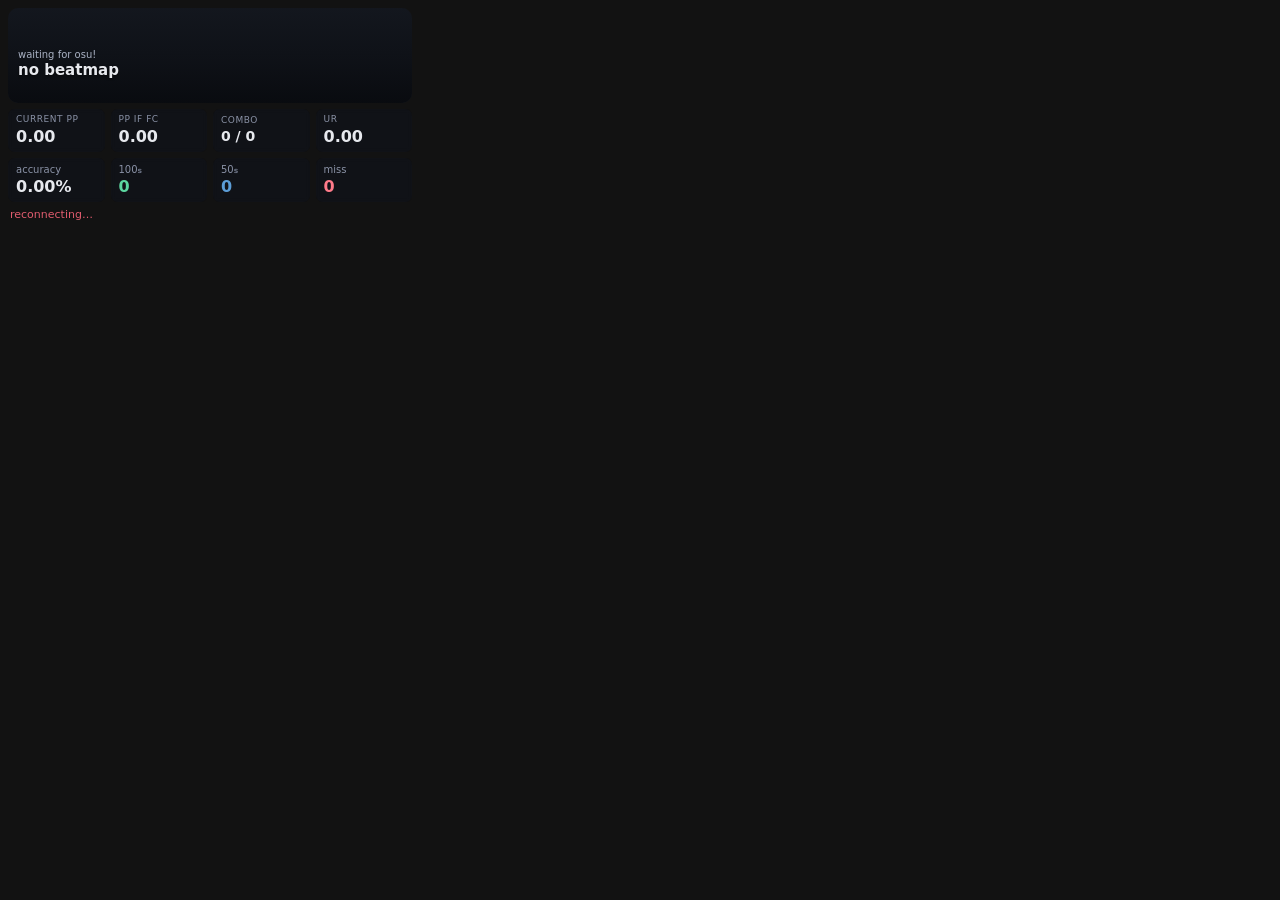
<file: browser_overlays/rtosu Example/index.html>
<!DOCTYPE html>
<html lang="en">
<head>
<meta charset="utf-8">
<title>rtosu Example</title>
<link rel="stylesheet" href="index.css">
<script src="index.js" defer></script>
</head>
<body>
<div class="panel">
  <!-- Map art is stretched across the whole header so it reads as a banner
       rather than a thumbnail. The gradient keeps the text legible. -->
  <header class="banner" id="banner">
    <div class="banner-text">
      <div class="artist" id="artist">waiting for osu!</div>
      <div class="title" id="title">no beatmap</div>
      <div class="banner-foot">
        <span class="sub" id="sub">&nbsp;</span>
        <span class="diff" id="diff">&nbsp;</span>
      </div>
    </div>
  </header>

  <div class="stats">
    <div class="stat">
      <span class="label">current pp</span>
      <span class="value" id="pp">0.00</span>
    </div>
    <div class="stat">
      <span class="label">pp if FC</span>
      <span class="value" id="ppfc">0.00</span>
    </div>
    <div class="stat stat-combo">
      <span class="label">combo</span>
      <span class="value" id="combo">0 / 0</span>
    </div>
    <div class="stat">
      <span class="label">ur</span>
      <span class="value" id="ur">0.00</span>
    </div>
  </div>

  <div class="stats hits" id="hitsRow">
    <div class="stat hit hit-acc">
      <span class="label label-plain">accuracy</span>
      <span class="value" id="acc">0.00%</span>
    </div>
    <div class="stat hit hit-100">
      <span class="label label-plain">100<span class="unit">s</span></span>
      <span class="value" id="hit100">0</span>
    </div>
    <div class="stat hit hit-50">
      <span class="label label-plain">50<span class="unit">s</span></span>
      <span class="value" id="hit50">0</span>
    </div>
    <div class="stat hit hit-miss">
      <span class="label label-plain">miss</span>
      <span class="value" id="hitMiss">0</span>
    </div>
  </div>

  <div class="tourney" id="tourney" hidden>
    <div class="tourney-title">tournament clients <span class="count" id="clientCount"></span></div>
    <div class="players" id="players"></div>
  </div>

  <footer class="footer">
    <span class="state" id="state">connecting&hellip;</span>
    <span class="mods" id="mods" hidden></span>
  </footer>
</div>
</body>
</html>
</file>
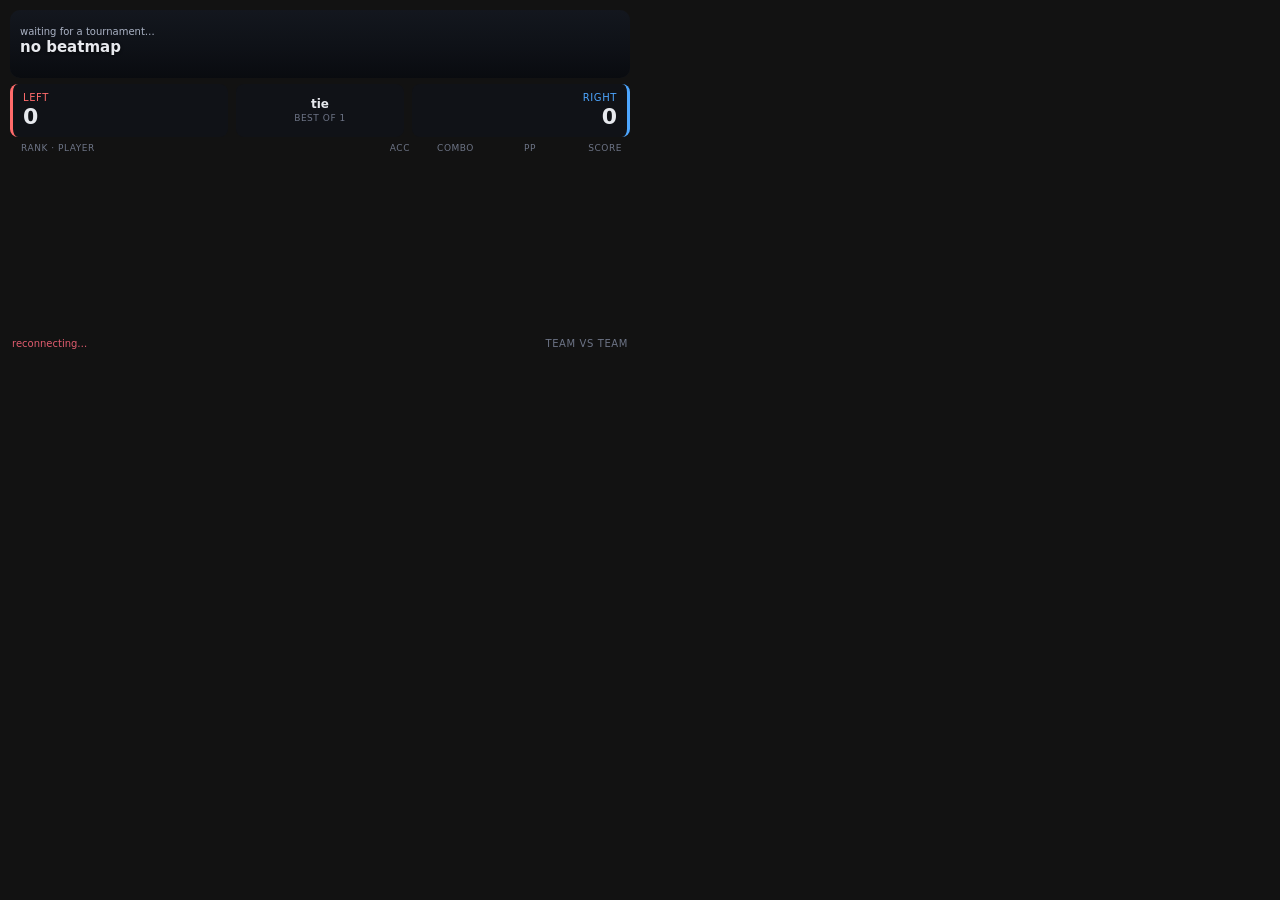
<file: browser_overlays/rtosu Tourney/index.html>
<!DOCTYPE html>
<html lang="en">
<head>
<meta charset="utf-8">
<title>rtosu Tourney</title>
<link rel="stylesheet" href="index.css">
<script src="index.js" defer></script>
</head>
<body>
<div class="panel">
  <!-- Map art spans the header; the gradient keeps the text readable. -->
  <header class="banner" id="banner">
    <div class="banner-text">
      <div class="artist" id="artist">waiting for a tournament&hellip;</div>
      <div class="title" id="title">no beatmap</div>
      <div class="sub" id="sub">&nbsp;</div>
    </div>
    <div class="stars" id="stars">&nbsp;</div>
  </header>

  <!-- Team score bar. Both sides read name, score, stars top to bottom. -->
  <section class="teambar" id="teambar" hidden>
    <div class="side left">
      <div class="side-name" id="leftName">left</div>
      <div class="side-score" id="leftScore">0</div>
      <div class="side-stars" id="leftPoints"></div>
    </div>
    <div class="teambar-mid">
      <div class="lead" id="lead">tie</div>
      <div class="format" id="format">best of 1</div>
    </div>
    <div class="side right">
      <div class="side-name" id="rightName">right</div>
      <div class="side-score" id="rightScore">0</div>
      <div class="side-stars" id="rightPoints"></div>
    </div>
  </section>

  <!-- Headline figures shown in FFA. -->
  <section class="summary" id="summary" hidden>
    <div class="summary-cell">
      <span class="label">leader</span>
      <span class="value" id="leadName">&mdash;</span>
    </div>
    <div class="summary-cell">
      <span class="label">players</span>
      <span class="value" id="playerCount">0</span>
    </div>
    <div class="summary-cell">
      <span class="label">best pp</span>
      <span class="value" id="bestPp">0.00</span>
    </div>
  </section>

  <!-- Column headings, one per stat column so they sit over their numbers. -->
  <div class="colheads" id="colheads">
    <span class="ch">rank &middot; player</span>
    <span class="ch tail">
      <span class="ch-cell">acc</span>
      <span class="ch-cell">combo</span>
      <span class="ch-cell">pp</span>
      <span class="ch-cell">score</span>
    </span>
  </div>

  <!-- One column: both teams stacked, branded by team colour. -->
  <div class="board" id="board">
    <div class="column" id="colAll"></div>
  </div>

  <footer class="footer">
    <span class="state" id="state">connecting&hellip;</span>
    <span class="mode" id="mode"></span>
  </footer>
</div>
</body>
</html>
</file>
<file: browser_overlays/rtosu Example/index.css>
/* rtosu Example overlay.
 *
 * Fully transparent: the panel has no fill, border, or shadow, so only the
 * stat cards float over the stream. The map art is stretched across the whole
 * header as a cover banner.
 *
 * Sizing follows the Resolution in metadata.txt (420x230).
 */

:root {
  color-scheme: dark;
}

* {
  box-sizing: border-box;
  margin: 0;
  padding: 0;
}

html,
body {
  width: 420px;
  height: 230px;
  overflow: hidden;
  background: transparent;
  font: 14px/1.3 "Segoe UI", system-ui, sans-serif;
  color: #e7e9ee;
  -webkit-font-smoothing: antialiased;
}

.panel {
  display: flex;
  flex-direction: column;
  gap: 6px;
  width: 420px;
  height: 230px;
  padding: 8px;
}

/* --- map banner --- */

.banner {
  display: flex;
  /* Grows to absorb the leftover height so the art fills the whole element. */
  flex: 1 1 auto;
  min-height: 76px;
  align-items: flex-end;
  padding: 8px 10px;
  border-radius: 10px;
  /* Filled in by JS with the loaded map's background. */
  background: #161a22 center/cover no-repeat;
  /* Scrim so the text stays readable over any artwork. */
  position: relative;
  isolation: isolate;
}

.banner::before {
  content: "";
  position: absolute;
  inset: 0;
  z-index: -1;
  border-radius: inherit;
  background: linear-gradient(
    to top,
    rgba(8, 10, 14, 0.92) 0%,
    rgba(8, 10, 14, 0.55) 45%,
    rgba(8, 10, 14, 0.2) 100%
  );
}

.banner-text {
  min-width: 0;
}

.artist {
  font-size: 10px;
  color: #aab2c4;
  white-space: nowrap;
  overflow: hidden;
  text-overflow: ellipsis;
}

.title {
  font-size: 15px;
  font-weight: 600;
  white-space: nowrap;
  overflow: hidden;
  text-overflow: ellipsis;
  text-shadow: 0 1px 3px rgba(0, 0, 0, 0.7);
}

/* Difficulty and mapper share a line with the star rating. */
.banner-foot {
  display: flex;
  align-items: baseline;
  gap: 8px;
  min-width: 0;
}

.sub {
  font-size: 11px;
  color: #aab2c4;
  white-space: nowrap;
  overflow: hidden;
  text-overflow: ellipsis;
}

.diff {
  flex: 0 0 auto;
  font-size: 11px;
  font-weight: 600;
}

/* --- stat cards --- */

.stats {
  display: grid;
  flex: 0 0 auto;
  grid-template-columns: repeat(4, 1fr);
  gap: 6px;
}

/* A tournament client list takes the place of the hit counts. */
body.tournament .stats.hits {
  display: none;
}

.stat {
  display: flex;
  flex-direction: column;
  gap: 1px;
  padding: 5px 8px;
  border-radius: 7px;
  background: rgba(16, 19, 25, 0.72);
  backdrop-filter: blur(2px);
}

/* Keep the stat cards a uniform height even if a value is wide. */
.stat {
  justify-content: center;
}

.label {
  font-size: 9px;
  text-transform: uppercase;
  letter-spacing: 0.06em;
  color: #8b93a7;
}

/* Judgement labels read as counts, not headings. Uppercasing turned "50s" into
 * "50S", which is easy to misread as "505" at a distance. */
.label-plain {
  text-transform: none;
  letter-spacing: 0;
  font-size: 10px;
}

/* The plural marker is set smaller so it never competes with the digits. */
.unit {
  font-size: 7.5px;
  font-weight: 600;
  color: #6d7486;
}

.value {
  font-size: 16px;
  font-weight: 600;
  line-height: 1.25;
  font-variant-numeric: tabular-nums;
  /* Two numbers must never wrap, or the row heights drift apart. */
  white-space: nowrap;
}

/* Combo carries two numbers, so it needs a little less type. */
.stat-combo .value {
  font-size: 14px;
}

/* osu! judgement colours */
.hit-100 .value {
  color: #5cd6a0;
}

.hit-50 .value {
  color: #5c9dd6;
}

.hit-miss .value {
  color: #ff7b8a;
}

/* A miss count of zero should not shout. */
.hit-miss.quiet .value {
  color: #6b7280;
}

/* Accuracy is coloured by the current grade, which JS sets inline. The
 * ungraded state keeps the default text colour. */
.hit-acc .value {
  color: #e7e9ee;
}

.hit-acc.graded .value {
  color: inherit;
}

/* --- tournament client list --- */

.tourney {
  display: flex;
  flex: 1 1 auto;
  flex-direction: column;
  gap: 3px;
  min-height: 0;
  padding: 6px 8px;
  border-radius: 8px;
  background: rgba(16, 19, 25, 0.72);
}

.tourney[hidden] {
  display: none;
}

.tourney-title {
  flex: 0 0 auto;
  font-size: 9px;
  text-transform: uppercase;
  letter-spacing: 0.06em;
  color: #8b93a7;
}

.tourney-title .count {
  color: #b6bdcd;
}

.players {
  display: flex;
  flex: 1 1 auto;
  flex-direction: column;
  gap: 2px;
  min-height: 0;
  overflow: hidden;
  /* A tournament can have more players than fit, so fade the cut-off row
   * instead of slicing a row in half. */
  -webkit-mask-image: linear-gradient(to bottom, #000 calc(100% - 12px), transparent 100%);
  mask-image: linear-gradient(to bottom, #000 calc(100% - 12px), transparent 100%);
}

.player {
  display: grid;
  flex: 0 0 auto;
  grid-template-columns: 1fr auto auto;
  gap: 10px;
  font-size: 11px;
  font-variant-numeric: tabular-nums;
}

.player .name {
  white-space: nowrap;
  overflow: hidden;
  text-overflow: ellipsis;
}

/* Marks the client whose play the top row is showing. */
.player .featured {
  color: #ffb26b;
  margin-right: 3px;
}

/* --- footer --- */

.footer {
  display: flex;
  flex: 0 0 auto;
  justify-content: space-between;
  align-items: baseline;
  gap: 8px;
  padding: 0 2px;
  font-size: 11px;
  color: #8b93a7;
}

.state {
  white-space: nowrap;
  overflow: hidden;
  text-overflow: ellipsis;
  font-variant-numeric: tabular-nums;
}

.state.offline {
  color: #e05c6e;
}

/* No mod selected is not a mod, so nothing is shown. */
.mods {
  flex: 0 0 auto;
  color: #ffb26b;
  font-weight: 600;
}

.mods[hidden] {
  display: none;
}
</file>
<file: browser_overlays/rtosu Tourney/index.css>
/* rtosu Tourney overlay.
 *
 * A tournament leaderboard. Team vs Team and Free For All share one column of
 * rows stacked on top of each other; in Team vs Team each row is branded with
 * its team colour (red left, blue right) and ranked within its own team, and a
 * score bar across the top carries the set score and who is leading.
 *
 * Fully transparent: the panel has no fill, border or shadow, so the cards
 * float over the stream. Sizing follows the Resolution in metadata.txt.
 */

:root {
  color-scheme: dark;

  --left: #ff6b6b;
  --right: #4da6ff;
}

* {
  box-sizing: border-box;
  margin: 0;
  padding: 0;
}

html,
body {
  width: 640px;
  height: 360px;
  overflow: hidden;
  background: transparent;
  font: 14px/1.3 "Segoe UI", system-ui, sans-serif;
  color: #e7e9ee;
  -webkit-font-smoothing: antialiased;
}

.panel {
  display: flex;
  flex-direction: column;
  gap: 6px;
  width: 640px;
  height: 360px;
  padding: 10px;
}

/* --- map banner --- */

.banner {
  display: flex;
  flex: 0 0 68px;
  align-items: flex-end;
  justify-content: space-between;
  gap: 12px;
  padding: 8px 10px;
  border-radius: 10px;
  background: #161a22 center/cover no-repeat;
  position: relative;
  isolation: isolate;
}

.banner::before {
  content: "";
  position: absolute;
  inset: 0;
  z-index: -1;
  border-radius: inherit;
  background: linear-gradient(
    to top,
    rgba(8, 10, 14, 0.92) 0%,
    rgba(8, 10, 14, 0.55) 45%,
    rgba(8, 10, 14, 0.2) 100%
  );
}

.banner-text {
  min-width: 0;
}

.artist {
  font-size: 10px;
  color: #aab2c4;
  white-space: nowrap;
  overflow: hidden;
  text-overflow: ellipsis;
}

.title {
  font-size: 15px;
  font-weight: 600;
  white-space: nowrap;
  overflow: hidden;
  text-overflow: ellipsis;
  text-shadow: 0 1px 3px rgba(0, 0, 0, 0.7);
}

/* Difficulty name and mapper, under the title. */
.sub {
  font-size: 10px;
  color: #aab2c4;
  white-space: nowrap;
  overflow: hidden;
  text-overflow: ellipsis;
}

.stars {
  flex: 0 0 auto;
  font-size: 12px;
  font-weight: 600;
}

/* --- team score bar --- */

.teambar {
  display: flex;
  flex: 0 0 auto;
  align-items: stretch;
  gap: 8px;
}

.teambar[hidden] {
  display: none;
}

/* Both sides read the same way down: name, score, stars. The right side is
 * pushed to the right edge so the two scorelines face each other. */
.side {
  display: flex;
  flex: 1 1 0;
  flex-direction: column;
  gap: 1px;
  min-width: 0;
  padding: 7px 10px;
  border-radius: 8px;
  background: rgba(16, 19, 25, 0.72);
}

.side.left {
  border-left: 3px solid var(--left);
  align-items: flex-start;
  text-align: left;
}

.side.right {
  border-right: 3px solid var(--right);
  align-items: flex-end;
  text-align: right;
}

.side-name {
  font-size: 10px;
  text-transform: uppercase;
  letter-spacing: 0.06em;
  white-space: nowrap;
  overflow: hidden;
  text-overflow: ellipsis;
}

.side.left .side-name {
  color: var(--left);
}

.side.right .side-name {
  color: var(--right);
}

.side-score {
  font-size: 22px;
  font-weight: 700;
  font-variant-numeric: tabular-nums;
  line-height: 1.1;
  white-space: nowrap;
  overflow: hidden;
  text-overflow: ellipsis;
}

.side-stars {
  font-size: 10px;
  color: #8b93a7;
  font-variant-numeric: tabular-nums;
}

.side-stars b {
  color: #e7e9ee;
  font-size: 12px;
}

/* --- lead indicator --- */

.teambar-mid {
  display: flex;
  flex: 0 0 168px;
  flex-direction: column;
  align-items: center;
  justify-content: center;
  gap: 2px;
  padding: 4px 6px;
  border-radius: 8px;
  background: rgba(16, 19, 25, 0.72);
  text-align: center;
}

/* Names the leading side and the margin, in that side's colour. */
.lead {
  font-size: 12px;
  font-weight: 700;
  line-height: 1.2;
  font-variant-numeric: tabular-nums;
  white-space: nowrap;
  overflow: hidden;
  text-overflow: ellipsis;
  max-width: 100%;
}

.lead.left {
  color: var(--left);
}

.lead.right {
  color: var(--right);
}

.lead.tie {
  color: #8b93a7;
}

.format {
  font-size: 9px;
  text-transform: uppercase;
  letter-spacing: 0.06em;
  color: #6d7486;
  white-space: nowrap;
}

/* --- FFA summary strip --- */

.summary {
  display: grid;
  flex: 0 0 auto;
  grid-template-columns: repeat(3, 1fr);
  gap: 6px;
}

.summary[hidden] {
  display: none;
}

.summary-cell {
  display: flex;
  flex-direction: column;
  gap: 1px;
  padding: 5px 8px;
  border-radius: 7px;
  background: rgba(16, 19, 25, 0.72);
}

.label {
  font-size: 9px;
  text-transform: uppercase;
  letter-spacing: 0.06em;
  color: #8b93a7;
}

.value {
  font-size: 15px;
  font-weight: 600;
  line-height: 1.25;
  font-variant-numeric: tabular-nums;
  white-space: nowrap;
  overflow: hidden;
  text-overflow: ellipsis;
}

/* --- column headings --- */

/* Every row and the heading strip share one grid template, so each heading
 * sits exactly over its column and both sides stay right-anchored. */
.colheads,
.row {
  display: grid;
  grid-template-columns: 16px 12px 1fr 18px 48px 58px 56px 80px;
  gap: 6px;
  align-items: center;
}

.colheads {
  flex: 0 0 auto;
  padding: 0 8px 0 11px;
  font-size: 9px;
  text-transform: uppercase;
  letter-spacing: 0.06em;
  color: #6d7486;
}

.colheads[hidden] {
  display: none;
}

/* Covers rank, tag, player and grade so the four stat labels below land on the
 * same columns as the numbers. */
.ch {
  grid-column: 1 / span 4;
  white-space: nowrap;
}

.ch.tail {
  display: contents;
}

.ch-cell {
  text-align: right;
  white-space: nowrap;
}

/* --- player board --- */

.board {
  display: flex;
  flex: 1 1 auto;
  min-height: 0;
}

.column {
  display: flex;
  flex: 1 1 auto;
  flex-direction: column;
  gap: 4px;
  min-height: 0;
  min-width: 0;
}

.row {
  flex: 1 1 0;
  /* Rows share the leftover height so a short roster leaves no dead space. */
  min-height: 20px;
  max-height: 40px;
  padding: 3px 8px 3px 11px;
  border-radius: 6px;
  background: rgba(16, 19, 25, 0.72);
  border-left: 3px solid transparent;
  font-variant-numeric: tabular-nums;
  min-width: 0;
}

/* Team branding. In FFA there are no teams, so the accent marks the leader. */
.row.left {
  border-left-color: var(--left);
}

.row.right {
  border-left-color: var(--right);
}

body.ffa .row {
  border-left-color: #39405a;
}

body.ffa .row.leader {
  border-left-color: #ffd166;
}

.rank {
  font-size: 10px;
  font-weight: 700;
  color: #6d7486;
  text-align: right;
}

/* Small team tag so the colour is not the only cue. */
.tag {
  font-size: 9px;
  font-weight: 700;
  text-align: center;
}

.row.left .tag {
  color: var(--left);
}

.row.right .tag {
  color: var(--right);
}

body.ffa .tag {
  visibility: hidden;
}

.player {
  min-width: 0;
  font-size: 12px;
  font-weight: 600;
  white-space: nowrap;
  overflow: hidden;
  text-overflow: ellipsis;
}

.grade {
  font-size: 11px;
  font-weight: 700;
  text-align: center;
}

.cell {
  font-size: 11px;
  color: #b6bdcd;
  font-variant-numeric: tabular-nums;
  text-align: right;
  white-space: nowrap;
  overflow: hidden;
}

.cell.pp {
  color: #e7e9ee;
}

.cell.score {
  font-weight: 600;
}

/* A client with nothing judged yet is dimmed, not shown as a real zero. */
.row.idle .player,
.row.idle .cell,
.row.idle .grade {
  color: #6d7486;
}

/* --- footer --- */

.footer {
  display: flex;
  flex: 0 0 auto;
  justify-content: space-between;
  align-items: baseline;
  gap: 8px;
  padding: 0 2px;
  font-size: 10px;
  color: #8b93a7;
}

.state {
  white-space: nowrap;
  overflow: hidden;
  text-overflow: ellipsis;
}

.state.offline {
  color: #e05c6e;
}

.mode {
  flex: 0 0 auto;
  text-transform: uppercase;
  letter-spacing: 0.06em;
  color: #6d7486;
}
</file>
